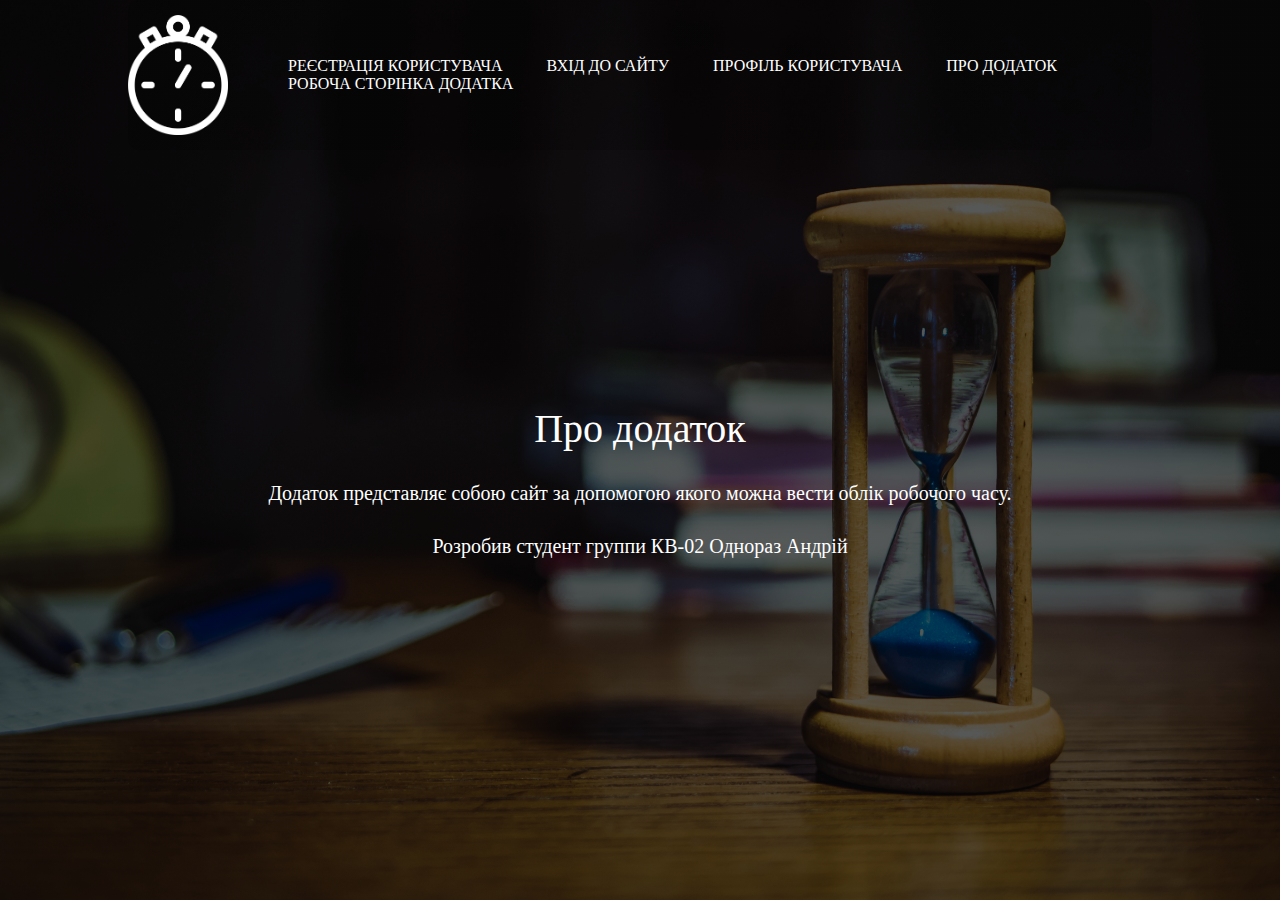
<file: index.html>
<!DOCTYPE html>
<head>
    <meta name="viewport" content="width=device-width, initial-scale=1.0">
    <title>website</title>
    <link rel="stylesheet" href="./css/style.css">
</head>
<body>
    <div class="banner">
		<div class="info">
			<img  src="./images/logo.png" class="logo">
			<ul>
				<li><a href="./reg.html">Реєстрація користувача</a></li>
				<li><a href="./entr.html">Вхід до сайту</a></li>
				<li><a href="./prof.html">Профіль користувача</a></li>
				<li><a href="./index.html">Про додаток </a></li>
				<li><a href="./work.html">Робоча сторінка додатка</a></li>
			</ul>
		</div>

		<div class="content">
			<hl>Про додаток</hl>
			<p>Додаток представляє собою сайт за допомогою якого можна вести облік робочого часу.</p>
			<p></p>
			<p>Розробив студент группи КВ-02 Однораз Андрій</p>
		</div>
	</div>
</body>
</html>
</file>
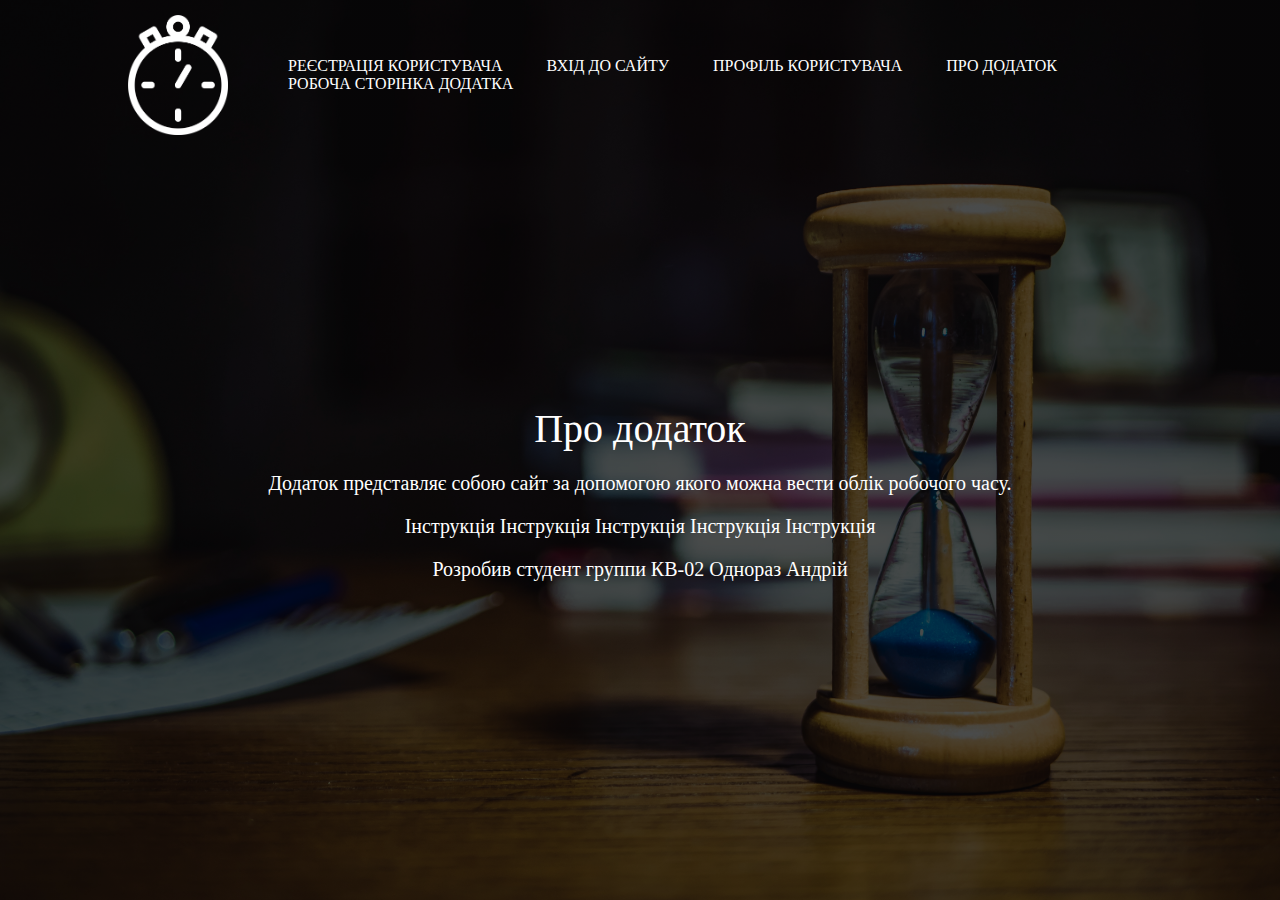
<file: lab1/index.html>
<!DOCTYPE html>
<html lang="ua">
<head>
    <meta name="viewport" content="width=device-width, initial-scale=1.0">
    <title>website</title>
    <link rel="stylesheet" href="./css/style.css">
</head>
<body>
    <div class="banner">
		<div class="info">
			<img  src="./images/logo.png" class="logo">
			<ul>
				<li><a href="./reg.html">Реєстрація користувача</a></li>
				<li><a href="./entr.html">Вхід до сайту</a></li>
				<li><a href="./prof.html">Профіль користувача</a></li>
				<li><a href="./index.html">Про додаток </a></li>
				<li><a href="./work.html">Робоча сторінка додатка</a></li>
			</ul>
		</div>

		<div class="content">
			<hl>Про додаток</hl>
			<p>Додаток представляє собою сайт за допомогою якого можна вести облік робочого часу.</p>
			<p>Інструкція Інструкція Інструкція Інструкція Інструкція</p>
			<p>Розробив студент группи КВ-02 Однораз Андрій</p>
		</div>
	</div>
</body>
</html>
</file>
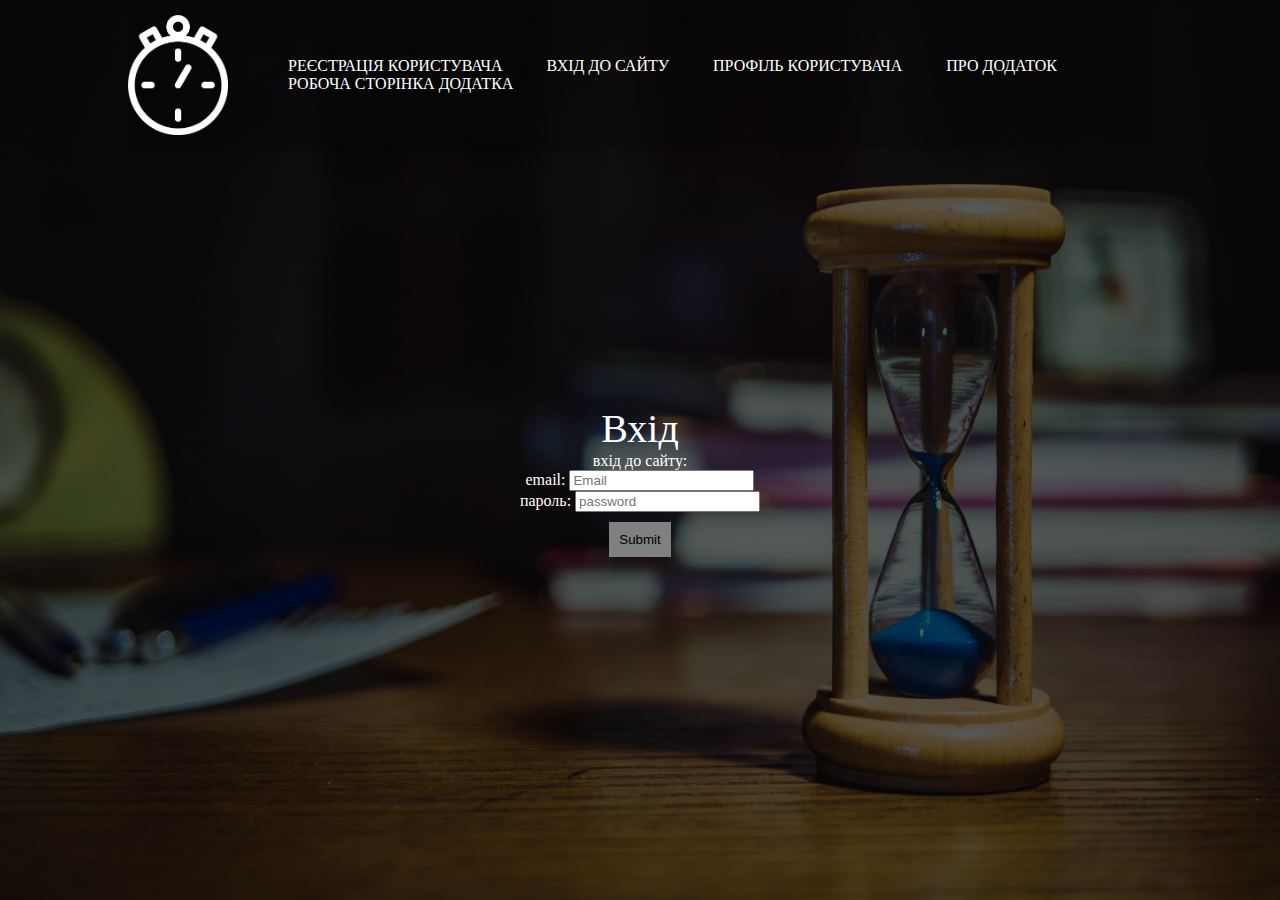
<file: entr.html>
<!DOCTYPE html>
<head>
    <meta name="viewport" content="width=device-width, initial-scale=1.0">
    <title>website</title>
    <link rel="stylesheet" href="./css/style.css">
</head>
<body>
    <div class="banner">
		<div class="info">
			<img  src="./images/logo.png" class="logo">
			<ul>
				<li><a href="./reg.html">Реєстрація користувача</a></li>
				<li><a href="./entr.html">Вхід до сайту</a></li>
				<li><a href="./prof.html">Профіль користувача</a></li>
				<li><a href="./index.html">Про додаток </a></li>
				<li><a href="./work.html">Робоча сторінка додатка</a></li>
			</ul>
		</div>

		<div class="content">
			<hl>Вхід</hl>
			<div class="content-form">
			 <form method="GET" action="work.html">
            	<legend>вхід до сайту:</legend>    
        		<label>email: </label><input type="text" name="Email " placeholder="Email"><br>
        		<label>пароль: </label><input type="password" name="userpass" placeholder="password"><br>
        		<button class="btn" type="submit">Submit</button>
        	</form>
		</div>
	</div>
</body>
</html>
</file>
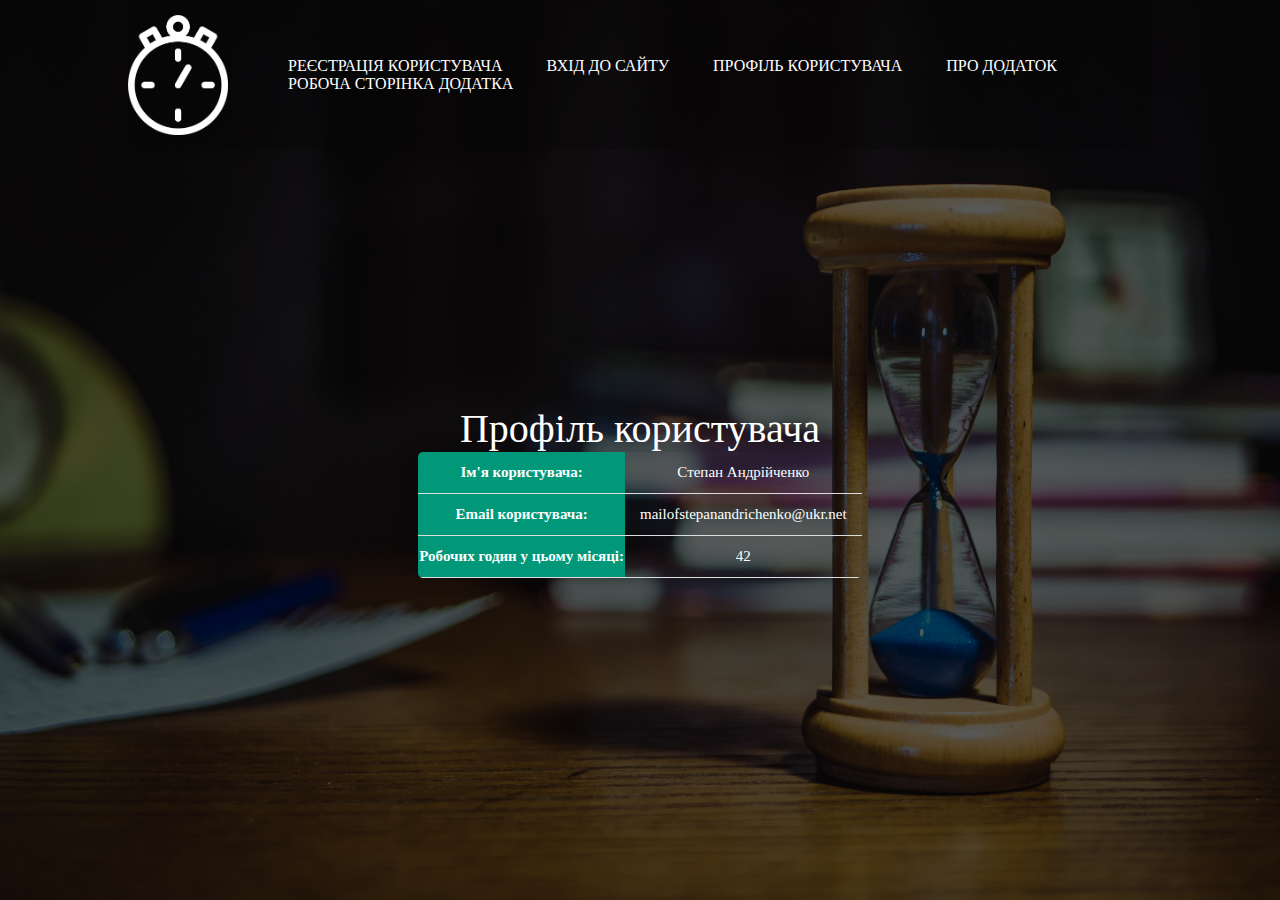
<file: prof.html>
<!DOCTYPE html>
<head>
    <meta name="viewport" content="width=device-width, initial-scale=1.0">
    <title>website</title>
    <link rel="stylesheet" href="./css/style.css">
</head>
<body>
    <div class="banner">
		<div class="info">
			<img  src="./images/logo.png" class="logo">
			<ul>
				<li><a href="./reg.html">Реєстрація користувача</a></li>
				<li><a href="./entr.html">Вхід до сайту</a></li>
				<li><a href="./prof.html">Профіль користувача</a></li>
				<li><a href="./index.html">Про додаток </a></li>
				<li><a href="./work.html">Робоча сторінка додатка</a></li>
			</ul>
		</div>

		<div class="content">
			<hl>Профіль користувача</hl>
			<table class="profile-table">
    			<tr>
        			<th>Ім'я користувача:</th>
       			 	<td>Степан Андрійченко</td>
    			</tr>
   		 		<tr>
        			<th>Email користувача:</th>
        			<td>mailofstepanandrichenko@ukr.net</td>
    			</tr>
    			<tr>
        			<th>Робочих годин у цьому місяці:</th>
        			<td>42</td>
    			</tr>
			</table>
		</div>
	</div>
</body>
</html>
</file>
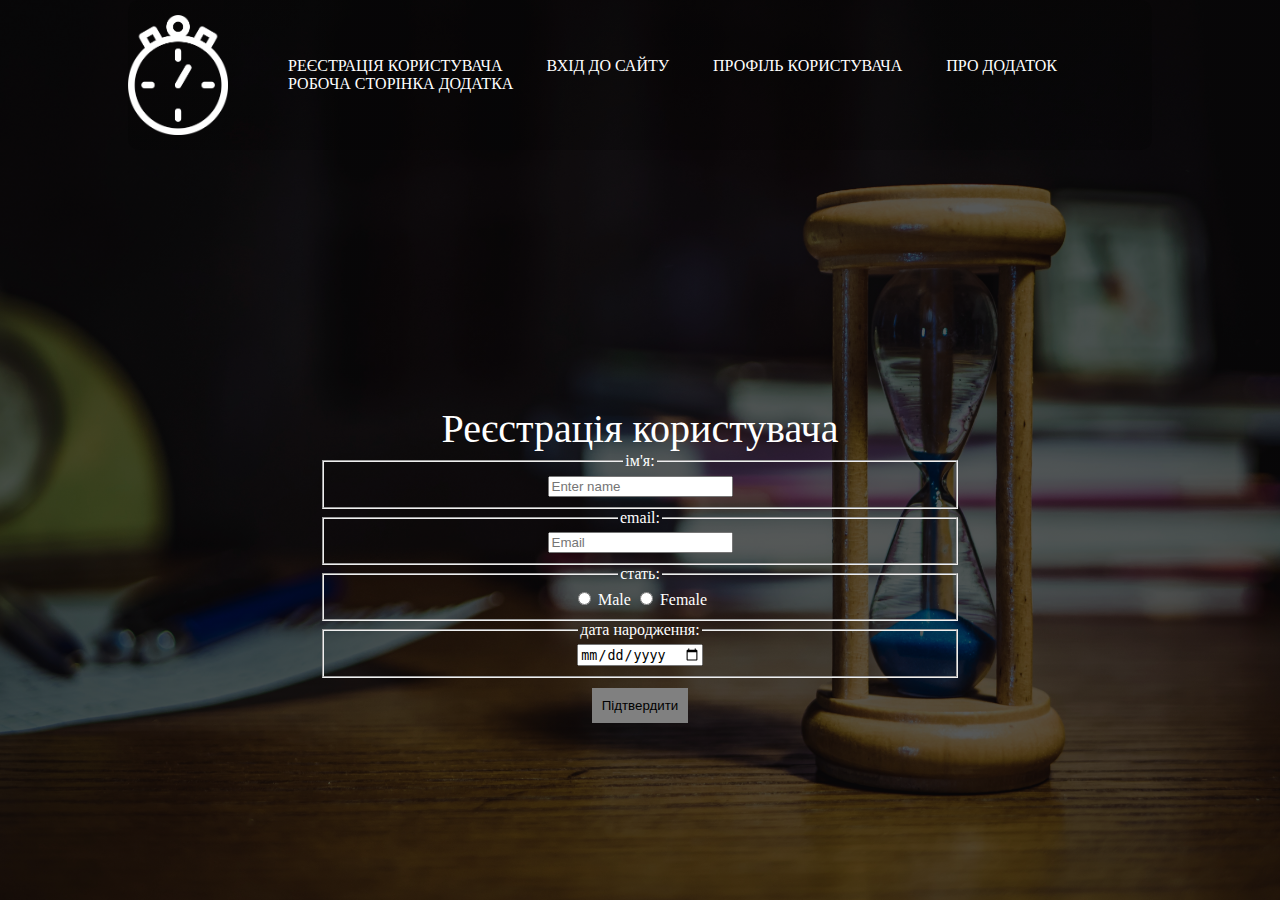
<file: reg.html>
<!DOCTYPE html>
<head>
    <meta name="viewport" content="width=device-width, initial-scale=1.0">
    <title>website</title>
    <link rel="stylesheet" href="./css/style.css">
</head>
<body>
    <div class="banner">
		<div class="info">
			<img  src="./images/logo.png" class="logo">
			<ul>
				<li><a href="./reg.html">Реєстрація користувача</a></li>
				<li><a href="./entr.html">Вхід до сайту</a></li>
				<li><a href="./prof.html">Профіль користувача</a></li>
				<li><a href="./index.html">Про додаток </a></li>
				<li><a href="./work.html">Робоча сторінка додатка</a></li>
			</ul>
		</div>
		<div class="content">
			<hl>Реєстрація користувача</hl>
			<form class="content-form" method="GET" action="work.html">
			 	<fieldset>
            		<legend>ім'я:</legend>            
			 		<input type="text" name="username" placeholder="Enter name">
        		</fieldset>
        		<fieldset>
            		<legend>email:</legend>
            		<label></label>            
			 		<input type="text" name="email" placeholder="Email">
        		</fieldset>
        		<fieldset>
            		<legend>стать:</legend>            
			 		    <input type="radio" name="gender" id="male">
    					<label for="male">Male</label>
    					<input type="radio" name="gender" id="female">
    					<label for="female">Female</label>
        		</fieldset>
        		<fieldset>
            		<legend>дата народження:</legend>            
			 		<input type="date" name="date">
        		</fieldset>
        		<button class="btn" type="submit" >Підтвердити</button>
        	</form>
		</div>
	</div>
</body>
</html>
</file>
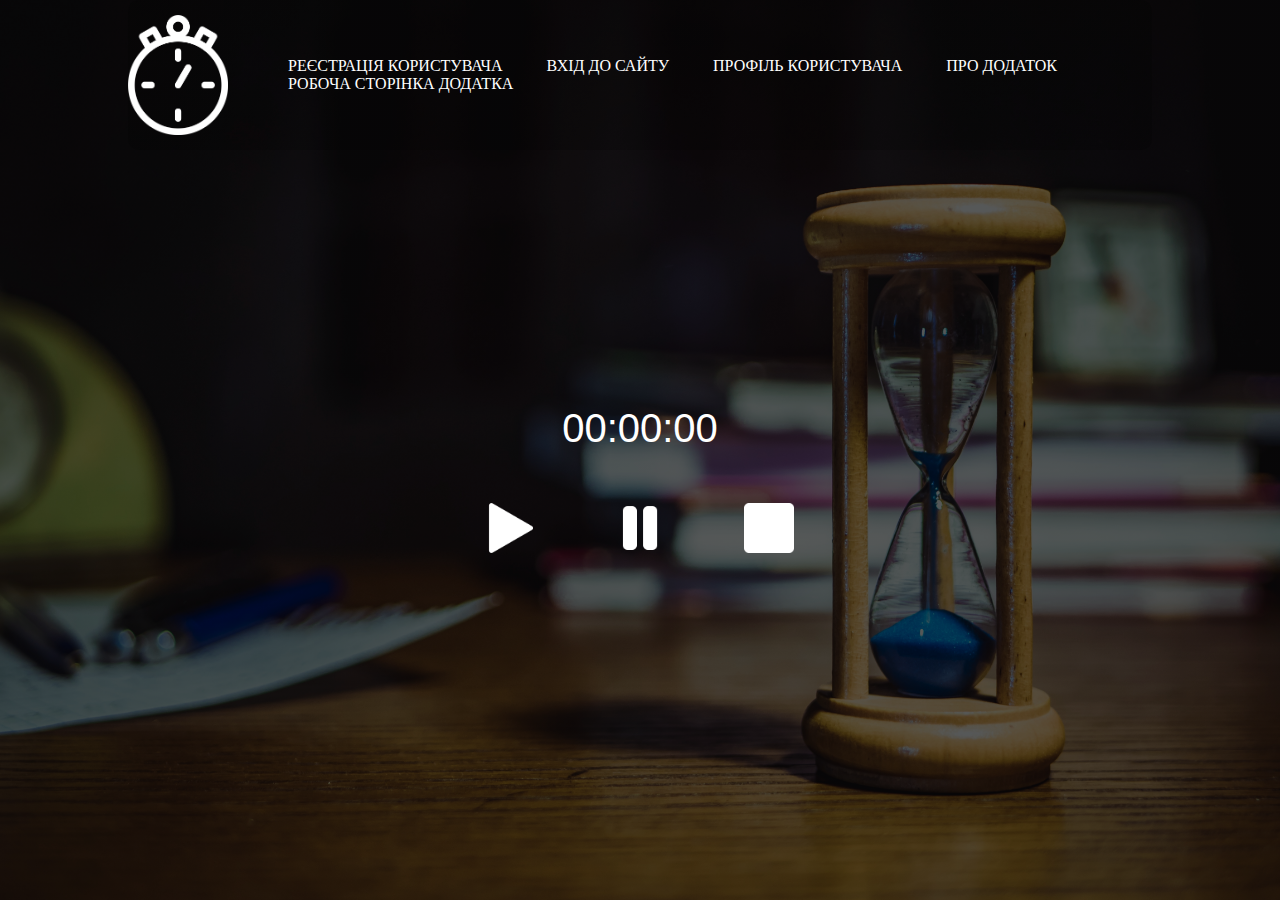
<file: work.html>
<!DOCTYPE html>
<head>
    <meta name="viewport" content="width=device-width, initial-scale=1.0">
    <title>website</title>
    <link rel="stylesheet" href="./css/style.css">
</head>
<body>
    <div class="banner">
		<div class="info">
			<img  src="./images/logo.png" class="logo">
			<ul>
				<li><a href="./reg.html">Реєстрація користувача</a></li>
				<li><a href="./entr.html">Вхід до сайту</a></li>
				<li><a href="./prof.html">Профіль користувача</a></li>
				<li><a href="./index.html">Про додаток </a></li>
				<li><a href="./work.html">Робоча сторінка додатка</a></li>
			</ul>
		</div>
		<div class="content">
		<div class="timer_counter">
			<input class="timer" id="timer" type="text" value="00:00:00">
		</div>	
		<div class="icons">
			<button id="start">
				<img  src="./images/play.png" class="icon">
			</button>
			<button id="pause">
				<img  src="./images/pause.png" class="icon">
			</button>
			<button id="stop">
				<img  src="./images/stop.png" class="icon">
			</button>
		</div>
	</div>
	</div>
	<script src="https://code.jquery.com/jquery-3.6.0.min.js"></script>
	<script src="js/model.js"></script>
	<script src="js/view.js"></script>
	<script src="js/controller.js"></script>
</body>
</html>
</file>
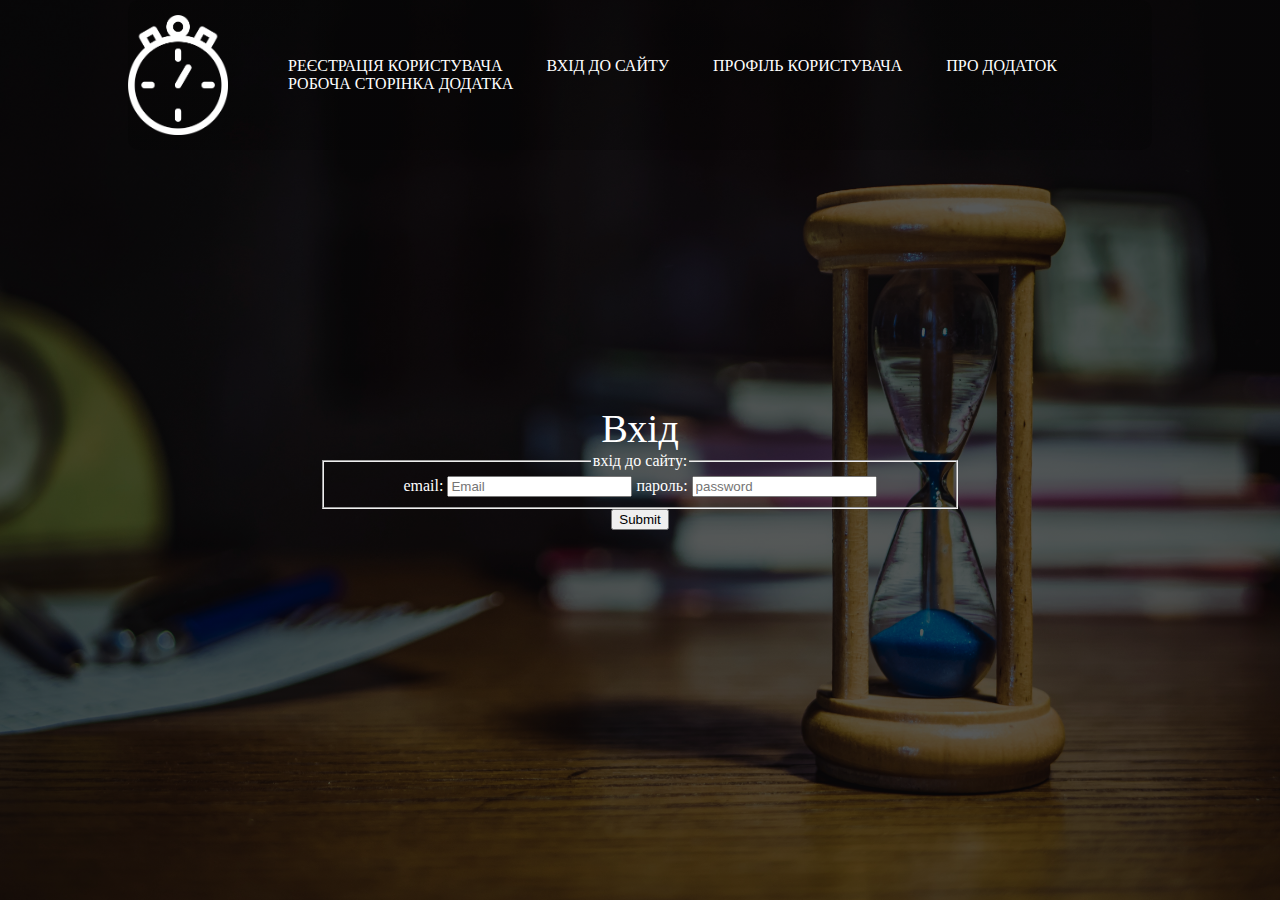
<file: LAB1/entr.html>
<!DOCTYPE html>
<head>
    <meta name="viewport" content="width=device-width, initial-scale=1.0">
    <title>website</title>
    <link rel="stylesheet" href="./css/style.css">
</head>
<body>
    <div class="banner">
		<div class="info">
			<img  src="./images/logo.png" class="logo">
			<ul>
				<li><a href="./reg.html">Реєстрація користувача</a></li>
				<li><a href="./entr.html">Вхід до сайту</a></li>
				<li><a href="./prof.html">Профіль користувача</a></li>
				<li><a href="./index.html">Про додаток </a></li>
				<li><a href="./work.html">Робоча сторінка додатка</a></li>
			</ul>
		</div>

		<div class="content">
			<hl>Вхід</hl>
			<div class="content-form">
			 <fieldset>
            	<legend>вхід до сайту:</legend>    
        		<label>email: <input type="text" name="Email " placeholder="Email"></label>
        		<label>пароль: <input type="password" name="userpass" placeholder="password"></label>
        	</fieldset>
        		<input type="submit" value="Submit">
		</div>
	</div>
</body>
</html>
</file>
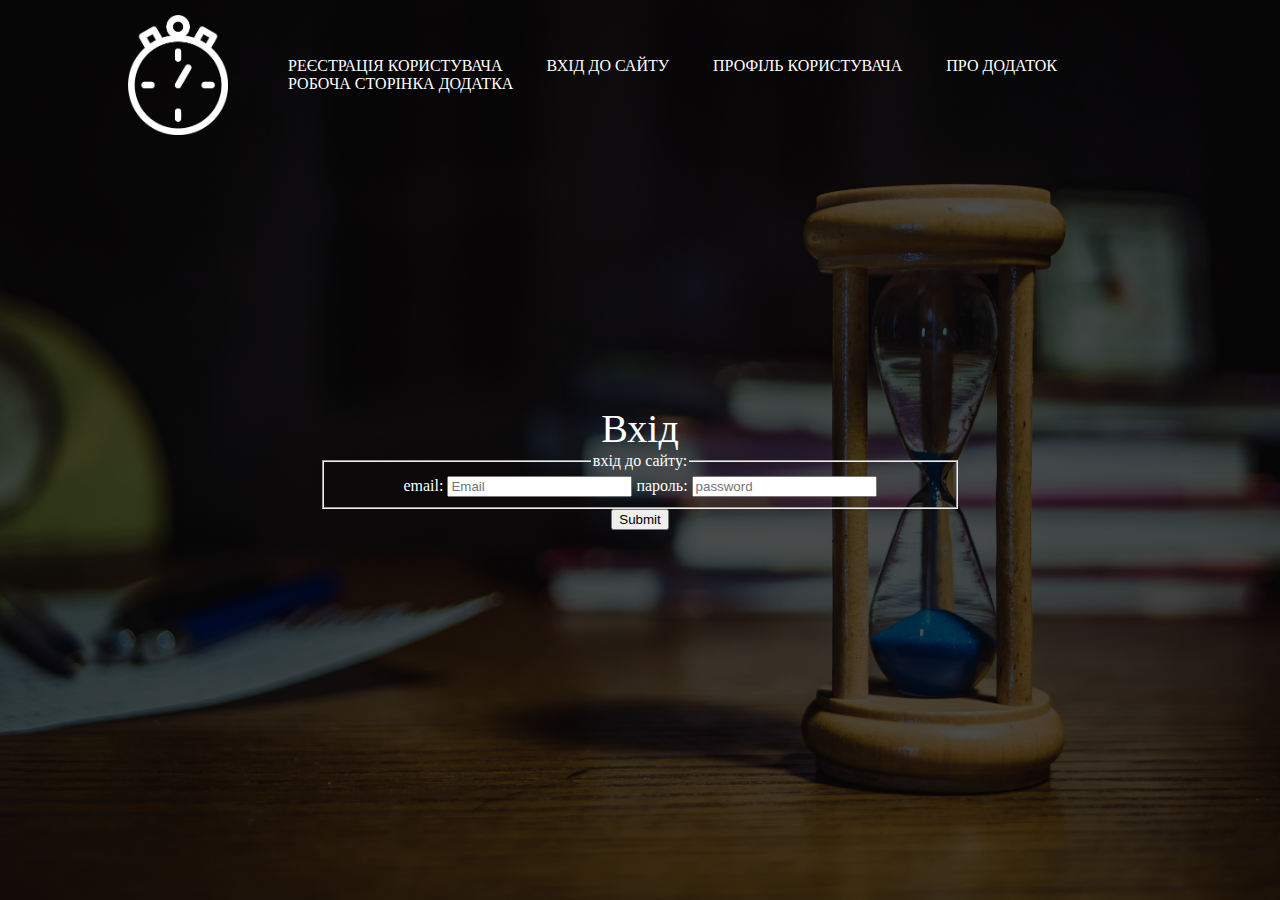
<file: lab1/entr.html>
<!DOCTYPE html>
<html lang="ua">
<head>
    <meta name="viewport" content="width=device-width, initial-scale=1.0">
    <title>website</title>
    <link rel="stylesheet" href="./css/style.css">
</head>
<body>
    <div class="banner">
		<div class="info">
			<img  src="./images/logo.png" class="logo">
			<ul>
				<li><a href="./reg.html">Реєстрація користувача</a></li>
				<li><a href="./entr.html">Вхід до сайту</a></li>
				<li><a href="./prof.html">Профіль користувача</a></li>
				<li><a href="./index.html">Про додаток </a></li>
				<li><a href="./work.html">Робоча сторінка додатка</a></li>
			</ul>
		</div>

		<div class="content">
			<hl>Вхід</hl>
			<div class="content-form">
			 <fieldset>
            	<legend>вхід до сайту:</legend>    
        		<label>email: <input type="text" name="Email " placeholder="Email"></label>
        		<label>пароль: <input type="password" name="userpass" placeholder="password"></label>
        	</fieldset>
        		<input type="submit" value="Submit">
		</div>
	</div>
</body>
</html>
</file>
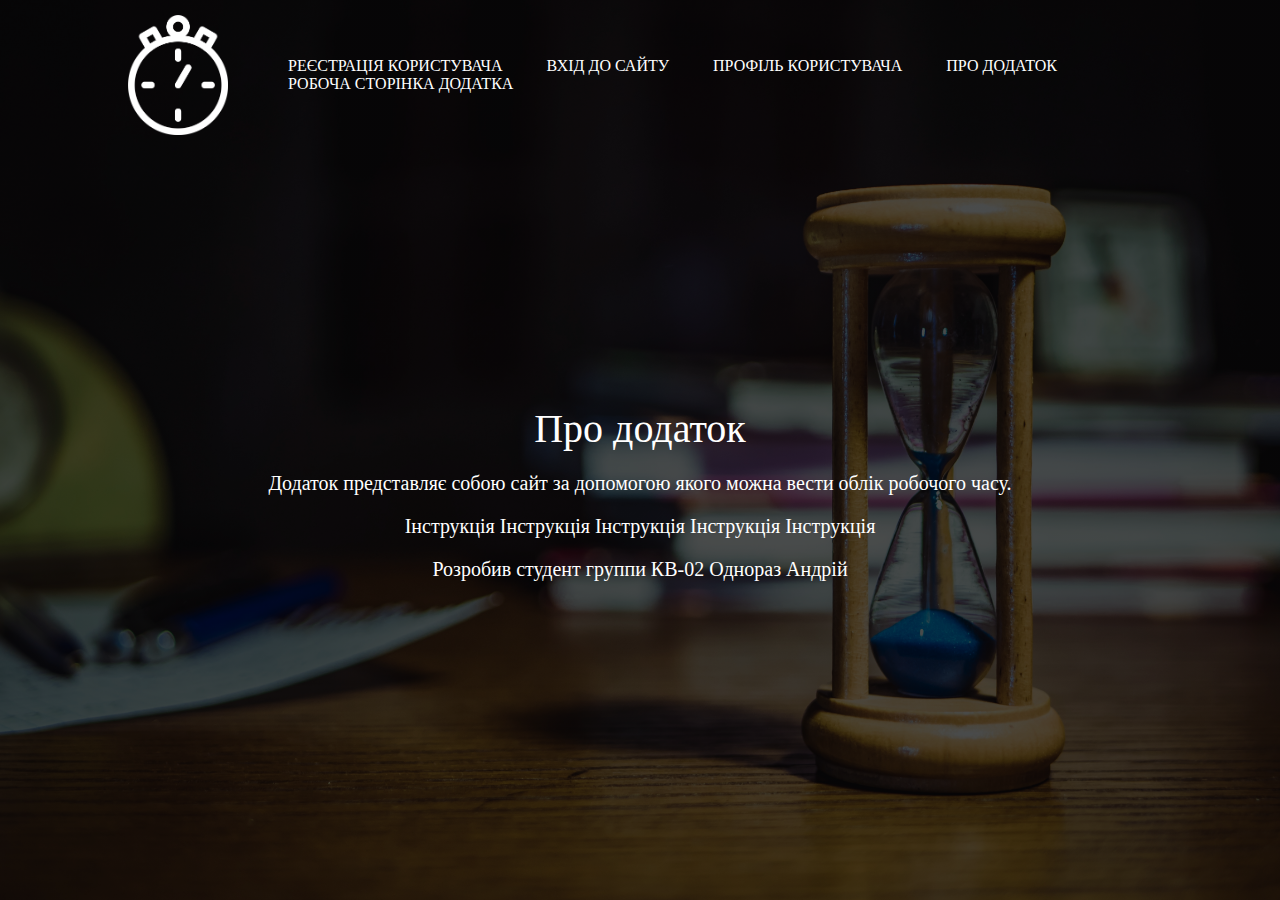
<file: lab1/lab1.html>
<!DOCTYPE html>
<html lang="ua">
<head>
    <meta name="viewport" content="width=device-width, initial-scale=1.0">
    <title>website</title>
    <link rel="stylesheet" href="./css/style.css">
</head>
<body>
    <div class="banner">
		<div class="info">
			<img  src="./images/logo.png" class="logo">
			<ul>
				<li><a href="./reg.html">Реєстрація користувача</a></li>
				<li><a href="./entr.html">Вхід до сайту</a></li>
				<li><a href="./prof.html">Профіль користувача</a></li>
				<li><a href="./info.html">Про додаток </a></li>
				<li><a href="./work.html">Робоча сторінка додатка</a></li>
			</ul>
		</div>

		<div class="content">
			<hl>Про додаток</hl>
			<p>Додаток представляє собою сайт за допомогою якого можна вести облік робочого часу.</p>
			<p>Інструкція Інструкція Інструкція Інструкція Інструкція</p>
			<p>Розробив студент группи КВ-02 Однораз Андрій</p>
		</div>
	</div>
</body>
</html>
</file>
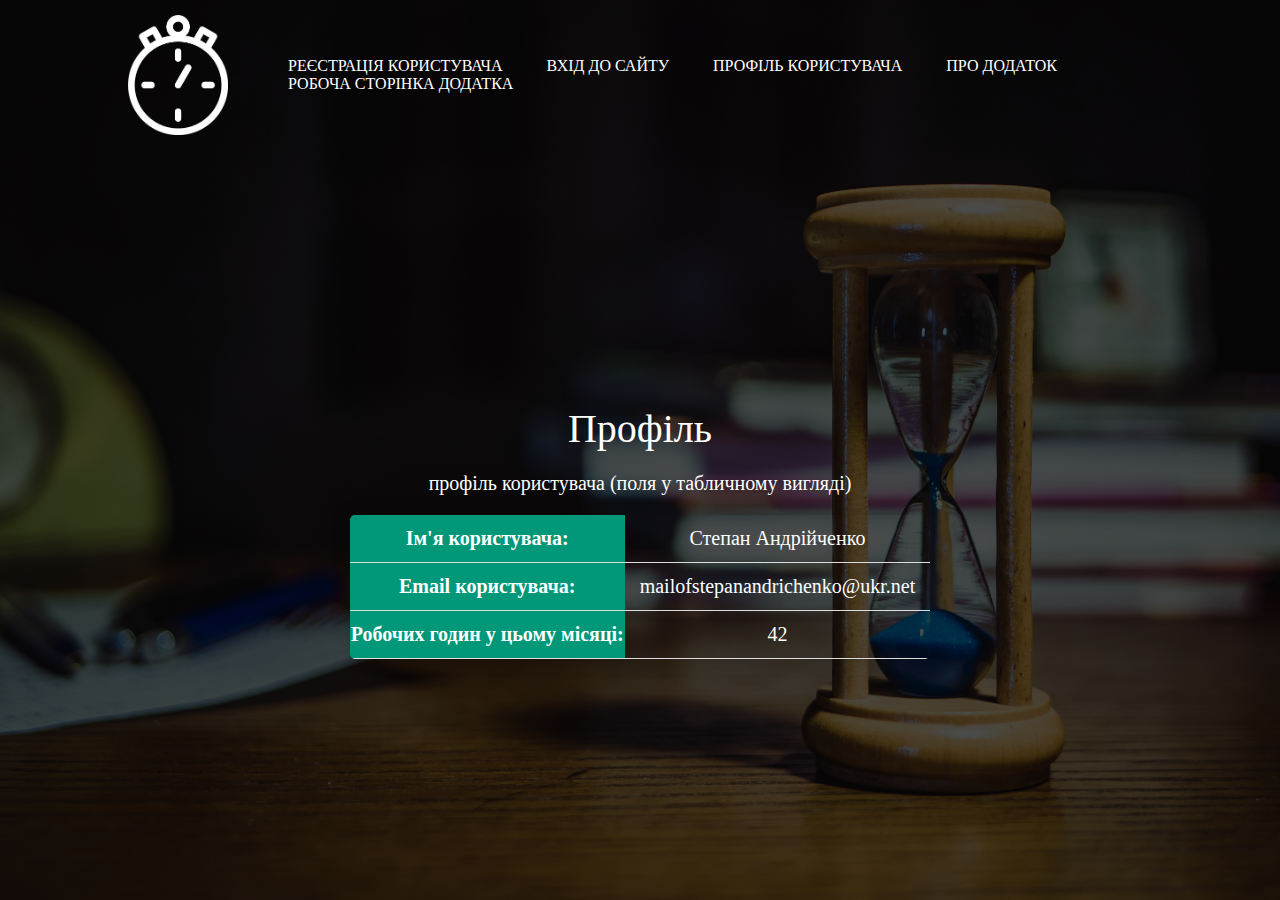
<file: lab1/prof.html>
<!DOCTYPE html>
<html lang="ua">
<head>
    <meta name="viewport" content="width=device-width, initial-scale=1.0">
    <title>website</title>
    <link rel="stylesheet" href="./css/style.css">
</head>
<body>
    <div class="banner">
		<div class="info">
			<img  src="./images/logo.png" class="logo">
			<ul>
				<li><a href="./reg.html">Реєстрація користувача</a></li>
				<li><a href="./entr.html">Вхід до сайту</a></li>
				<li><a href="./prof.html">Профіль користувача</a></li>
				<li><a href="./index.html">Про додаток </a></li>
				<li><a href="./work.html">Робоча сторінка додатка</a></li>
			</ul>
		</div>

		<div class="content">
			<hl>Профіль</hl>
			<p>профіль користувача (поля у табличному вигляді)</p>
			<table class="profile-table">
    			<tr>
        			<th>Ім'я користувача:</th>
       			 	<td>Степан Андрійченко</td>
    			</tr>
   		 		<tr>
        			<th>Email користувача:</th>
        			<td>mailofstepanandrichenko@ukr.net</td>
    			</tr>
    			<tr>
        			<th>Робочих годин у цьому місяці:</th>
        			<td>42</td>
    			</tr>
			</table>
		</div>
	</div>
</body>
</html>
</file>
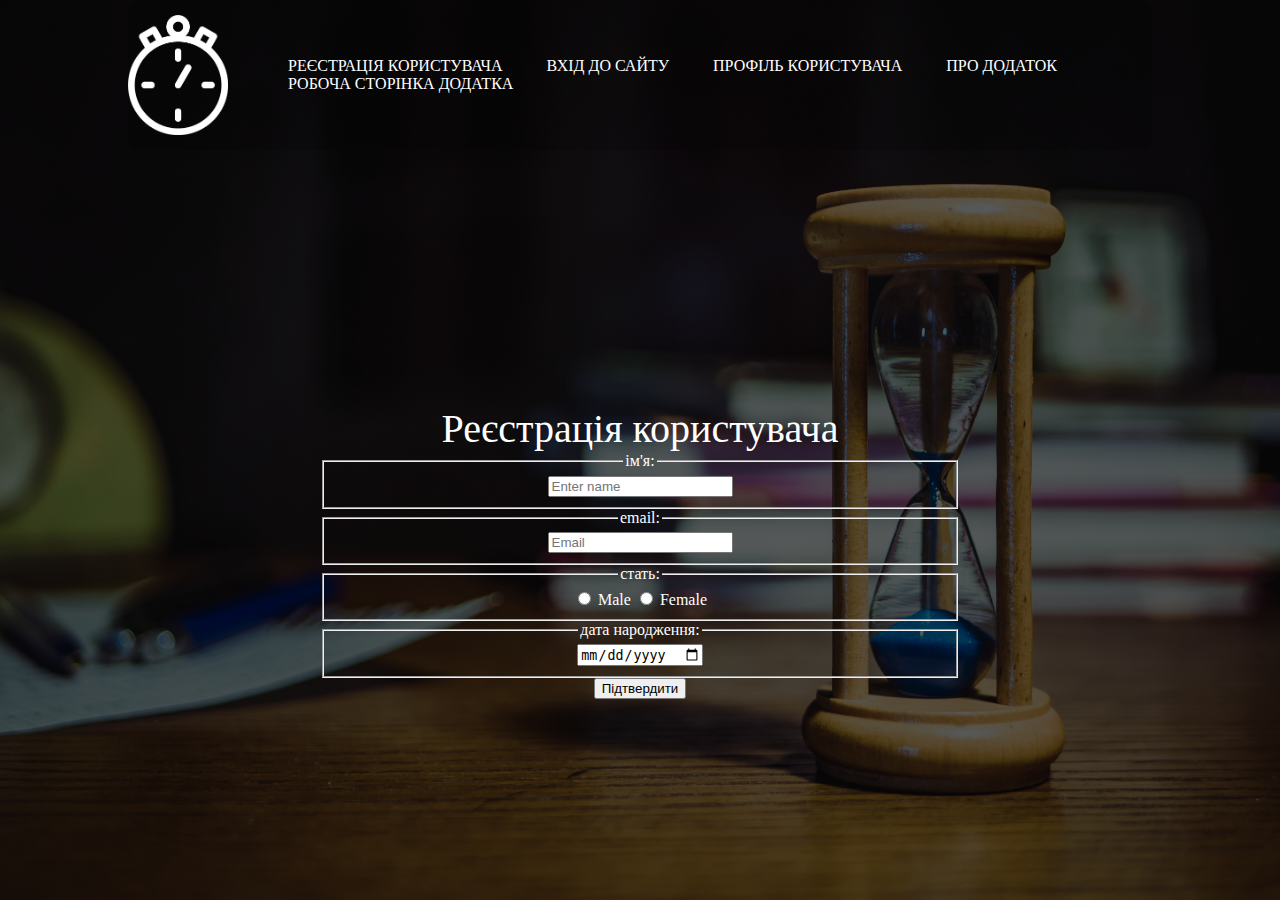
<file: LAB1/reg.html>
<!DOCTYPE html>
<head>
    <meta name="viewport" content="width=device-width, initial-scale=1.0">
    <title>website</title>
    <link rel="stylesheet" href="./css/style.css">
</head>
<body>
    <div class="banner">
		<div class="info">
			<img  src="./images/logo.png" class="logo">
			<ul>
				<li><a href="./reg.html">Реєстрація користувача</a></li>
				<li><a href="./entr.html">Вхід до сайту</a></li>
				<li><a href="./prof.html">Профіль користувача</a></li>
				<li><a href="./index.html">Про додаток </a></li>
				<li><a href="./work.html">Робоча сторінка додатка</a></li>
			</ul>
		</div>
		<div class="content">
			<hl>Реєстрація користувача</hl>
			<div class="content-form">
			 	<fieldset>
            		<legend>ім'я:</legend>            
			 		<input type="text" name="username" placeholder="Enter name">
        		</fieldset>
        		<fieldset>
            		<legend>email:</legend>
            		<label></label>            
			 		<input type="text" name="email" placeholder="Email">
        		</fieldset>
        		<fieldset>
            		<legend>стать:</legend>            
			 		    <input type="radio" name="gender" id="male">
    					<label for="male">Male</label>
    					<input type="radio" name="gender" id="female">
    					<label for="female">Female</label>
        		</fieldset>
        		<fieldset>
            		<legend>дата народження:</legend>            
			 		<input type="date" name="date">
        		</fieldset>
        	<input type="submit" value="Підтвердити">
        	</div>
		</div>
	</div>
</body>
</html>
</file>
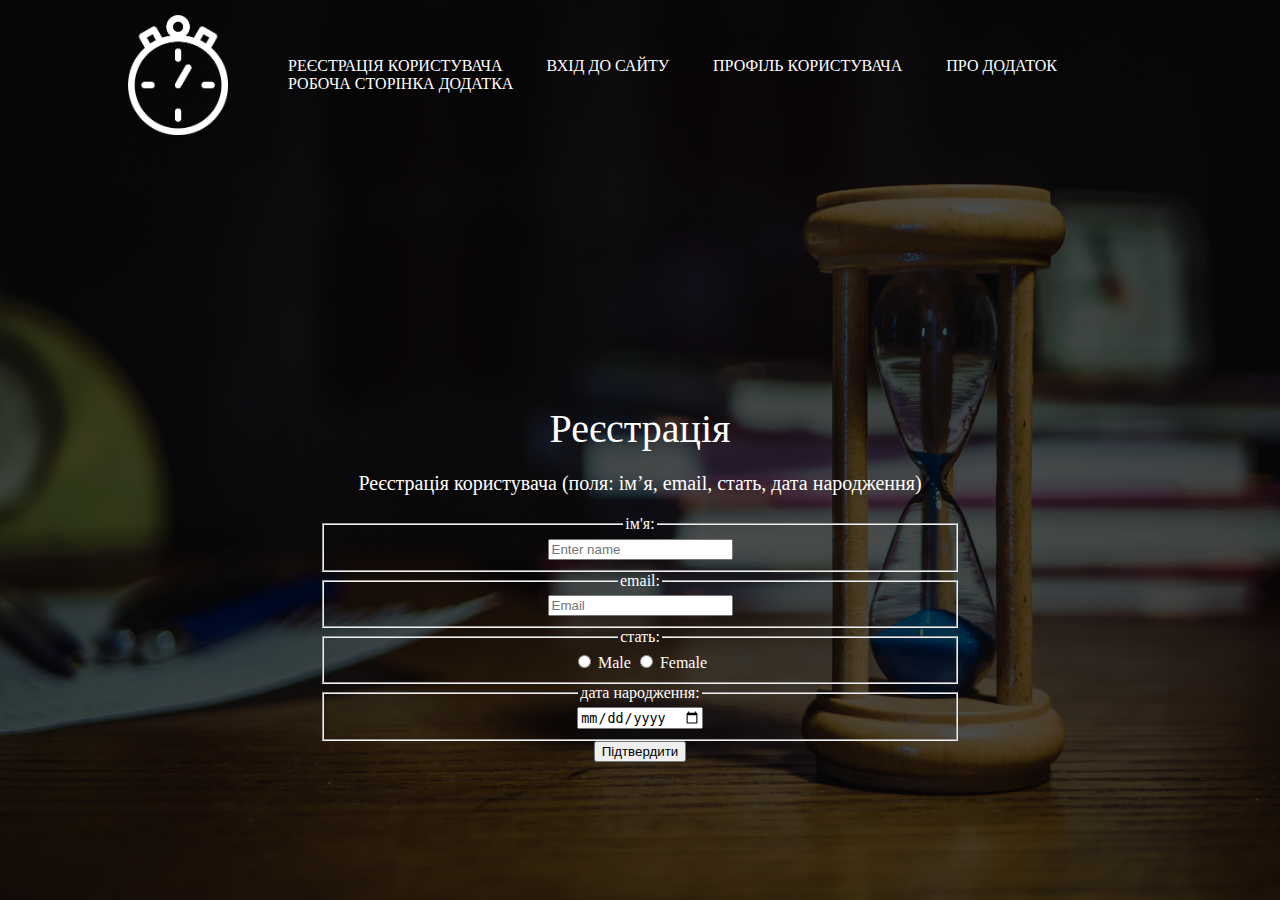
<file: lab1/reg.html>
<!DOCTYPE html>
<html lang="ua">
<head>
    <meta name="viewport" content="width=device-width, initial-scale=1.0">
    <title>website</title>
    <link rel="stylesheet" href="./css/style.css">
</head>
<body>
    <div class="banner">
		<div class="info">
			<img  src="./images/logo.png" class="logo">
			<ul>
				<li><a href="./reg.html">Реєстрація користувача</a></li>
				<li><a href="./entr.html">Вхід до сайту</a></li>
				<li><a href="./prof.html">Профіль користувача</a></li>
				<li><a href="./index.html">Про додаток </a></li>
				<li><a href="./work.html">Робоча сторінка додатка</a></li>
			</ul>
		</div>
		<div class="content">
			<hl>Реєстрація</hl>
			<p>Реєстрація користувача (поля: ім’я, email, стать, дата народження)</p>
			<div class="content-form">
			 	<fieldset>
            		<legend>ім'я:</legend>            
			 		<input type="text" name="username" placeholder="Enter name">
        		</fieldset>
        		<fieldset>
            		<legend>email:</legend>
            		<label></label>            
			 		<input type="text" name="email" placeholder="Email">
        		</fieldset>
        		<fieldset>
            		<legend>стать:</legend>            
			 		    <input type="radio" name="gender" id="male">
    					<label for="male">Male</label>
    					<input type="radio" name="gender" id="female">
    					<label for="female">Female</label>
        		</fieldset>
        		<fieldset>
            		<legend>дата народження:</legend>            
			 		<input type="date" name="date">
        		</fieldset>
        	<input type="submit" value="Підтвердити">
        	</div>
		</div>
	</div>
</body>
</html>
</file>
<file: css/style.css>
body{
    margin: 0;
    padding: 0;
}
.banner{
	width: 100%;
	height: 100vh;
	background: linear-gradient(rgba(0,0,0,0.65),rgba(0,0,0,0.65)),url(../images/time.jpg) no-repeat fixed;
	background-position: center;
	background-size: cover;
}

.logo{
	width: 100px;
	cursor: pointer;
}
.info{
	width: 80%;
	margin: auto;
	padding: 15px 0;
	display: flex;
	align-items: center;
	justify-content: space-between;
	border-radius: 10px 10px 10px 10px;
	background: linear-gradient(rgba(0,0,0,0.2),rgba(0,0,0,0.2));
}
.info ul li{
	list-style: none;
	display: inline-block;
	margin: 0 20px;
	position: relative;
}
.info ul li a{
	text-decoration: none;
	color: #fff;
	text-transform: uppercase;
}
.info ul li::after{
	content: '';
	height: 3px;
	width: 0;
	background: #009879;
	position: absolute;
	left: -1%;
	bottom: -3%;
	transition: 0.25s;
}
.info ul li:hover::after{
	width: 102%;
}

.content{
	width: 100%;
	height: 50%;
	position: absolute;
	top: 70%;
	transform: translateY(-50%);
	flex-direction: column;
	text-align: center;
	color: #fff;
}
.content hl{
	font-size: 40px;
	margin-top: 50px;
}
.content p{
	font-size: 20px;
	margin-top: 30px;
}
.content-form{
	width: 50%;
	margin: auto;
}

.icons{
	width: 25%;
	margin: auto;
	padding: 50px 0;
	display: flex;
	align-items: center;
	justify-content: space-between;
}
.timer{
	text-align: center;
	background: none;
	font-size: 40px;
	border: none;
	color: #fff;
}
button{
	background: none;
	border: none;
}
.icon{
	width: 50px;
	cursor: pointer;
}

.profile-table{
	border-collapse: collapse;
	margin: auto;
	font-size: 15px;
	border-radius: 5px 5px 5px 5px;
	overflow: hidden;
	box-shadow: 0 0 20px rgba(0, 0, 0, 0.15);
}
.profile-table th {
	background-color: #009879;
}
.profile-table td {
	padding: 12px 15px;
}
.profile-table tr {
	border-bottom: 1px solid #dddddd;
}
.btn{
	background: gray;
	padding: 10px;
	margin-top: 10px;
}

@media
	only screen 
    and (max-width: 760px), (min-device-width: 768px) 
    and (max-device-width: 1024px)  {
	table, th, td, tr {
		display: block;
	}
}
</file>
<file: lab1/css/style.css>
body{
    margin: 0;
    padding: 0;
}
.banner{
	width: 100%;
	height: 100vh;
	background: linear-gradient(rgba(0,0,0,0.7),rgba(0,0,0,0.7)),url(../images/time.jpg) no-repeat fixed;
	background-position: center;
	background-size: cover;
}

.logo{
	width: 100px;
	cursor: pointer;
}
.info{
	width: 80%;
	margin: auto;
	padding: 15px 0;
	display: flex;
	align-items: center;
	justify-content: space-between;
}
.info ul li{
	list-style: none;
	display: inline-block;
	margin: 0 20px;
	position: relative;
}
.info ul li a{
	text-decoration: none;
	color: #fff;
	text-transform: uppercase;
}
.info ul li::after{
	content: '';
	height: 3px;
	width: 0;
	background: #009879;
	position: absolute;
	left: -1%;
	bottom: -3%;
	transition: 0.25s;
}
.info ul li:hover::after{
	width: 102%;
}

.content{
	width: 100%;
	height: 50%;
	position: absolute;
	top: 70%;
	transform: translateY(-50%);
	flex-direction: column;
	text-align: center;
	color: #fff;
}
.content hl{
	font-size: 40px;
	margin-top: 50pz;
}
.content p{
	font-size: 20px;
	margin-top: 30pz;
}
.content-form{
	width: 50%;
	margin: auto;
}

.icons{
	width: 25%;
	margin: auto;
	padding: 50px 0;
	display: flex;
	align-items: center;
	justify-content: space-between;
}

.icon{
	width: 50px;
	cursor: pointer;
}

.profile-table{
	border-collapse: collapse;
	margin: auto;
	font-size: 20px;
	min-width: 400px;
	border-radius: 5px 5px 5px 5px;
	overflow: hidden;
	box-shadow: 0 0 20px rgba(0, 0, 0, 0.15);
}
.profile-table th {
	background-color: #009879;
}
.profile-table td {
	padding: 12px 15px;
}
.profile-table tr {
	border-bottom: 1px solid #dddddd;
}
</file>
<file: LAB1/css/style.css>
body{
    margin: 0;
    padding: 0;
}
.banner{
	width: 100%;
	height: 100vh;
	background: linear-gradient(rgba(0,0,0,0.65),rgba(0,0,0,0.65)),url(../images/time.jpg) no-repeat fixed;
	background-position: center;
	background-size: cover;
}

.logo{
	width: 100px;
	cursor: pointer;
}
.info{
	width: 80%;
	margin: auto;
	padding: 15px 0;
	display: flex;
	align-items: center;
	justify-content: space-between;
	border-radius: 10px 10px 10px 10px;
	background: linear-gradient(rgba(0,0,0,0.2),rgba(0,0,0,0.2));
}
.info ul li{
	list-style: none;
	display: inline-block;
	margin: 0 20px;
	position: relative;
}
.info ul li a{
	text-decoration: none;
	color: #fff;
	text-transform: uppercase;
}
.info ul li::after{
	content: '';
	height: 3px;
	width: 0;
	background: #009879;
	position: absolute;
	left: -1%;
	bottom: -3%;
	transition: 0.25s;
}
.info ul li:hover::after{
	width: 102%;
}

.content{
	width: 100%;
	height: 50%;
	position: absolute;
	top: 70%;
	transform: translateY(-50%);
	flex-direction: column;
	text-align: center;
	color: #fff;
}
.content hl{
	font-size: 40px;
	margin-top: 50pz;
}
.content p{
	font-size: 20px;
	margin-top: 30pz;
}
.content-form{
	width: 50%;
	margin: auto;
}

.icons{
	width: 25%;
	margin: auto;
	padding: 50px 0;
	display: flex;
	align-items: center;
	justify-content: space-between;
}

.icon{
	width: 50px;
	cursor: pointer;
}

.profile-table{
	border-collapse: collapse;
	margin: auto;
	font-size: 15px;
	border-radius: 5px 5px 5px 5px;
	overflow: hidden;
	box-shadow: 0 0 20px rgba(0, 0, 0, 0.15);
}
.profile-table th {
	background-color: #009879;
}
.profile-table td {
	padding: 12px 15px;
}
.profile-table tr {
	border-bottom: 1px solid #dddddd;
}

@media
	only screen 
    and (max-width: 760px), (min-device-width: 768px) 
    and (max-device-width: 1024px)  {
table, th, td, tr {
	display: block;
}
</file>
